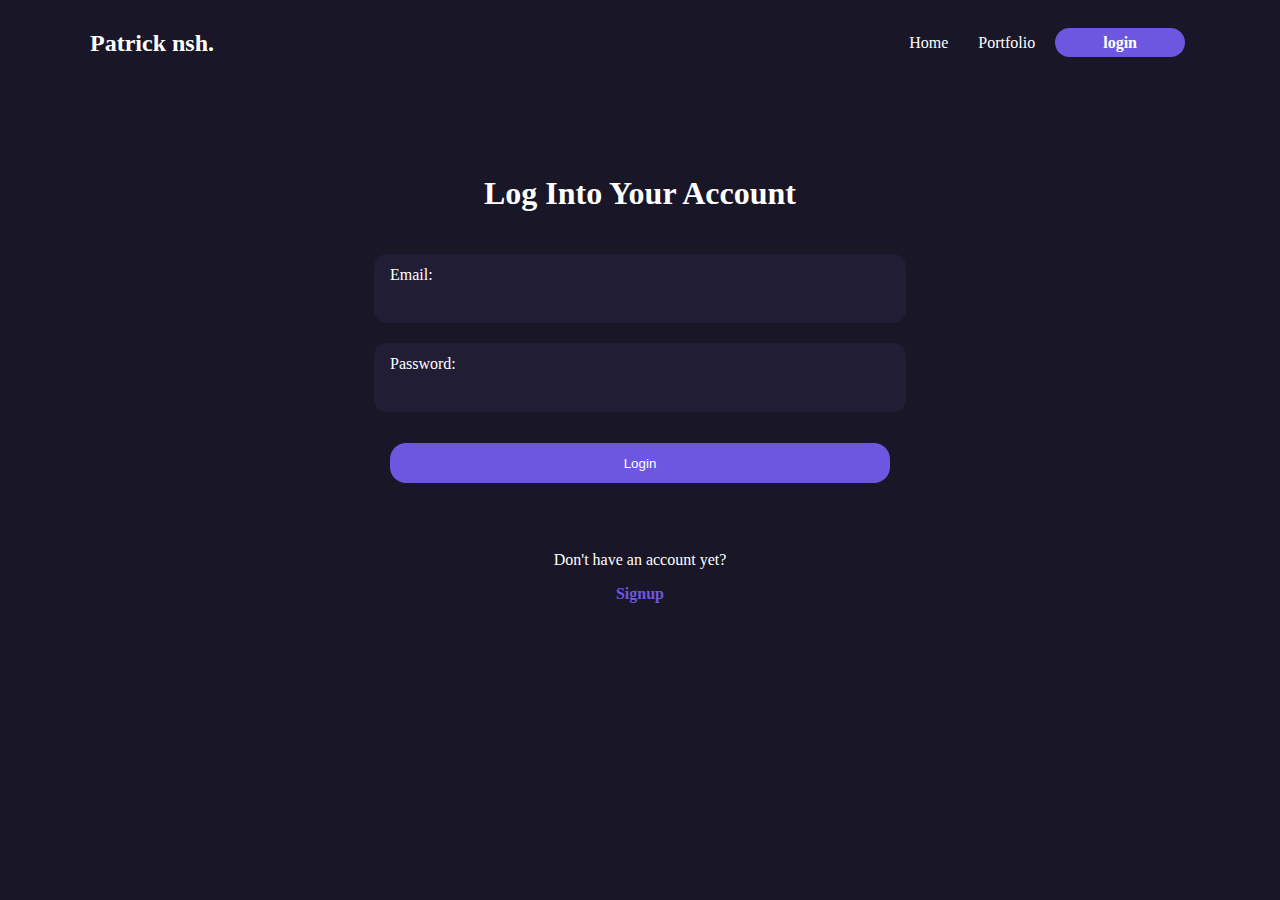
<file: assets/Admin dashboard/index.html>
<!DOCTYPE html>
<html lang="en">
<head>
    <meta charset="UTF-8">
    <meta http-equiv="X-UA-Compatible" content="IE=edge">
    <meta name="viewport" content="width=device-width, initial-scale=1.0">
    <link rel="stylesheet" href="assets/css/styles.css">
    <title>Admin dashboard | Patrick</title>
</head>
<body>
    <div class="container">

      <div class="left">
        <div class="left-container">
            <h1 class="logo"><a href="#">Patrick nsh.</a></h1>
            <nav>
            <ul>
                <li><a href="#">Dashboard</a></li>
                <li><a href="assets/html/messages.html">Messages</a></li>
                <li><a href="assets/html/new-post.html">New post</a></li>
            </ul>

            <div class="logout-btn"><a href="#" class="button" id="logout-btn">Logout</a></div>
        </nav>
        </div>
    </div>

        <div class="right">
            <div class="right-container">
                <div class="hello-text">
                        <h1 class="hello-title">Hello Patrick</h1>
                        <h3 class="hello-subtitle">Welcome to your dashboard</h3>
                </div>
              
                      <!-- BLOG SECTIon -->
              
              <div class="blog">
                    
                    <h2 class="h2">Latest Blog Post</h2>

                    <div class="blog-card-group">
 
                   </div>
              
          
            </div> 
        </div>
    </div>
<script src="assets/js/displayPosts.js"></script>
</body>
</html>
</file>
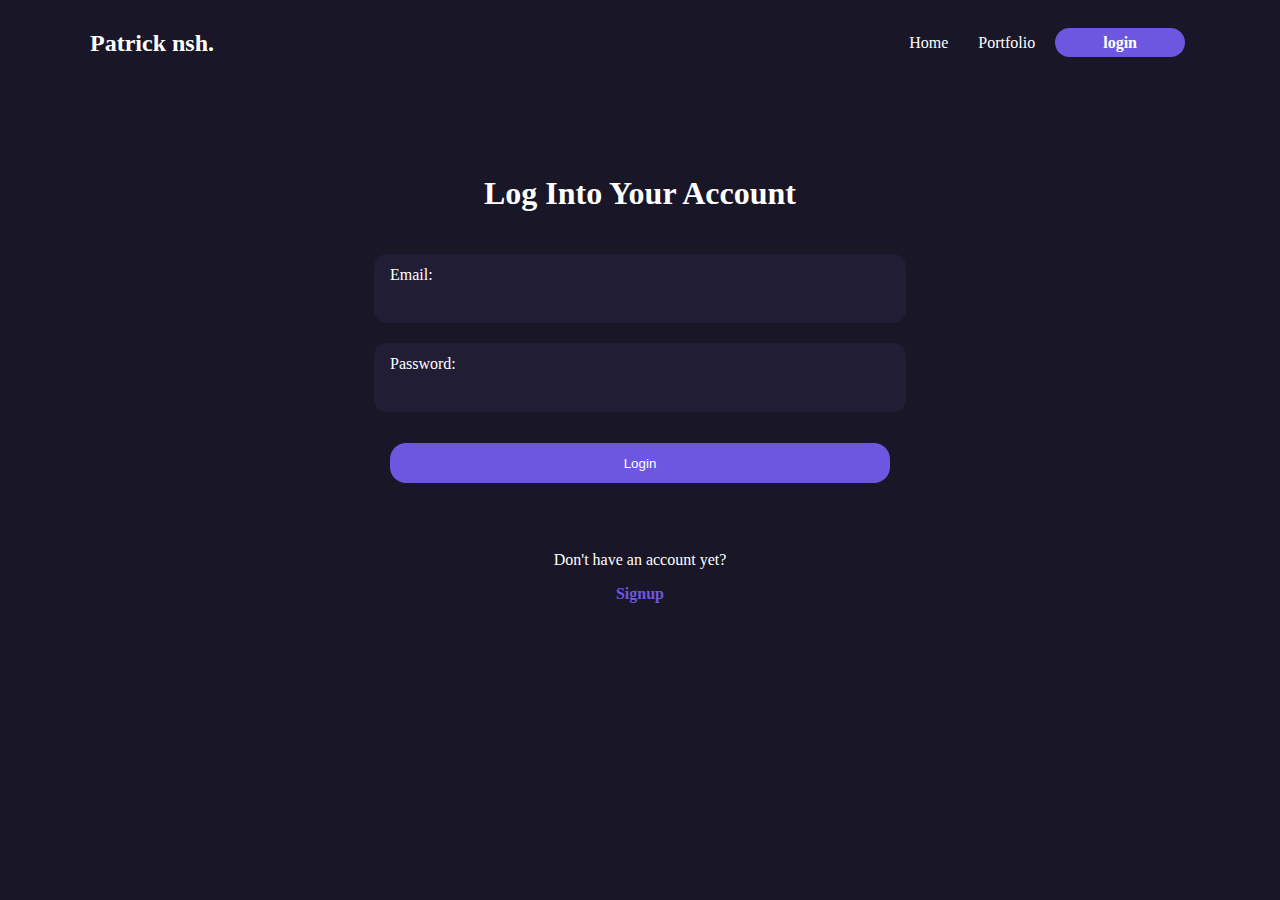
<file: assets/login/login.html>
<!DOCTYPE html>
<html lang="en">
<head>
    <meta charset="UTF-8">
    <meta http-equiv="X-UA-Compatible" content="IE=edge">
    <meta name="viewport" content="width=device-width, initial-scale=1.0">
    <link rel="stylesheet" href="assets/css/style.css">
    <title> login to your account</title>
</head>
<body>

  <div class="navbar">
    <div class="container flex">
        <h2 class="logo">Patrick nsh.</h2>
        <nav>
            <ul>
                <li><a href="../Blog/index.html">Home</a></li>
                <li><a href="../../index.html">Portfolio</a></li>
                <li><a href="" class="btn">login</a></li>
            </ul>
        </nav>
    </div>
</div>

<div class="form__container">

    <div class="title centered"><h1>Log Into Your Account</h1></div>
    <form id="form" onsubmit="signIn(event)">
  
      <div class="form__content">
        <label for="email" class="input__label">Email:</label>
        <input type="email" name="email" id="email" class="form__input"/>
        <div class="error"></div>
      </div>
  
      <div class="form__content">
        <label for="password" class="input__label">Password:</label>
        <input type="password" name="password" id="password" class="form__input" />
        <div class="error"></div>
      </div>
  
        <div class="submit-btn">
          <button type="submit" id="submit" class="submit__btn btn"> Login </button>
        </div>

    </form>

    <div class="form__bottom">
        <div>
          <p>Don't have an account yet?</p> 
          <p> <a href="../signup/signup.html">Signup</a></p>
        </div>
      </div>
</div>
  <!-- <script src="assets/js/validation.js"></script> -->
  <script src="../js/auth.js"></script>
</body>
</html>
</file>
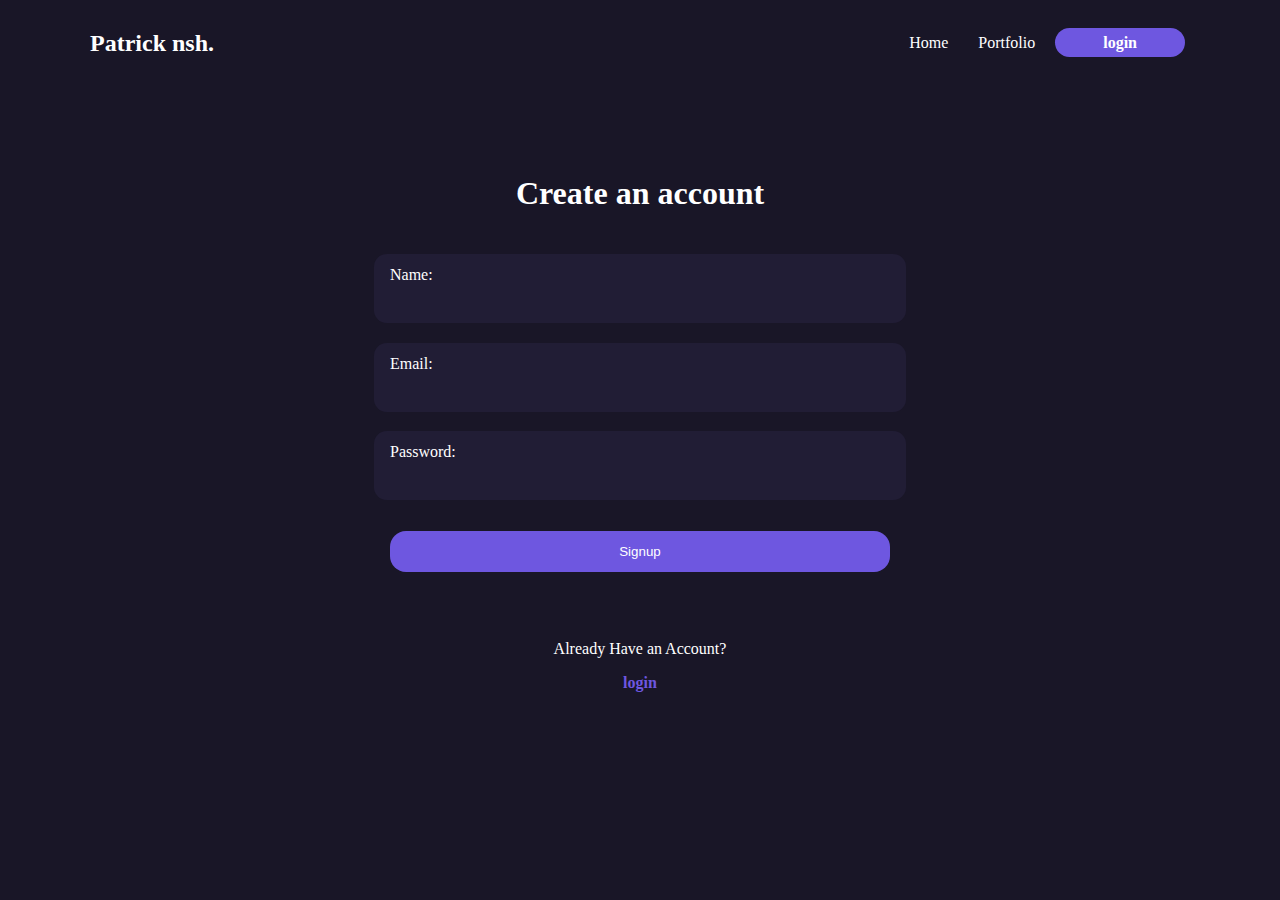
<file: assets/signup/signup.html>
<!DOCTYPE html>
<html lang="en">
<head>
    <meta charset="UTF-8">
    <meta http-equiv="X-UA-Compatible" content="IE=edge">
    <meta name="viewport" content="width=device-width, initial-scale=1.0">
    <link rel="stylesheet" href="assets/css/style.css">
    <title>Create an account</title>
</head>
<body>

  <div class="navbar">
    <div class="container flex">
        <h2 class="logo">Patrick nsh.</h2>
        <nav>
            <ul>
                <li><a href="../Blog/index.html">Home</a></li>
                <li><a href="../../index.html">Portfolio</a></li>
                <li><a href="../login/login.html" class="btn">login</a></li>
            </ul>
        </nav>
    </div>
</div>

<div class="form__container">

    <div class="title centered"><h1>Create an account</h1></div>
    <form id="form" onsubmit="signUp()">

      <div class="form__content">
        <label for="name" class="input__label">Name:</label>
        <input type="text" name="username" id="username" class="form__input"/>
        <div class="error"></div>
      </div>
  
      <div class="form__content">
        <label for="email" class="input__label">Email:</label>
        <input type="email" name="email" id="email" class="form__input"/>
        <div class="error"></div>
      </div>
  
      <div class="form__content">
        <label for="password" class="input__label">Password:</label>
        <input type="password" name="password" id="password" class="form__input" />
        <div class="error"></div>
      </div>
  
      <div class="submit-btn">
        <button type="submit" id="submit" class="submit__btn btn">
          <a href="#">Signup</a>
        </button>
      </div>
    </form>

    <div class="form__bottom">
        <div>
          <p>Already Have an Account?</p> 
          <p> <a href="../login/login.html">login</a></p>
        </div>
      </div>
  </div>

  <!-- <script src="assets/js/validation.js"></script> -->
  <!-- <script src="../js/authLocalStorage.js"></script> -->
  <script src="./assets/js/signup.js"></script>
</body>
</html>
</file>
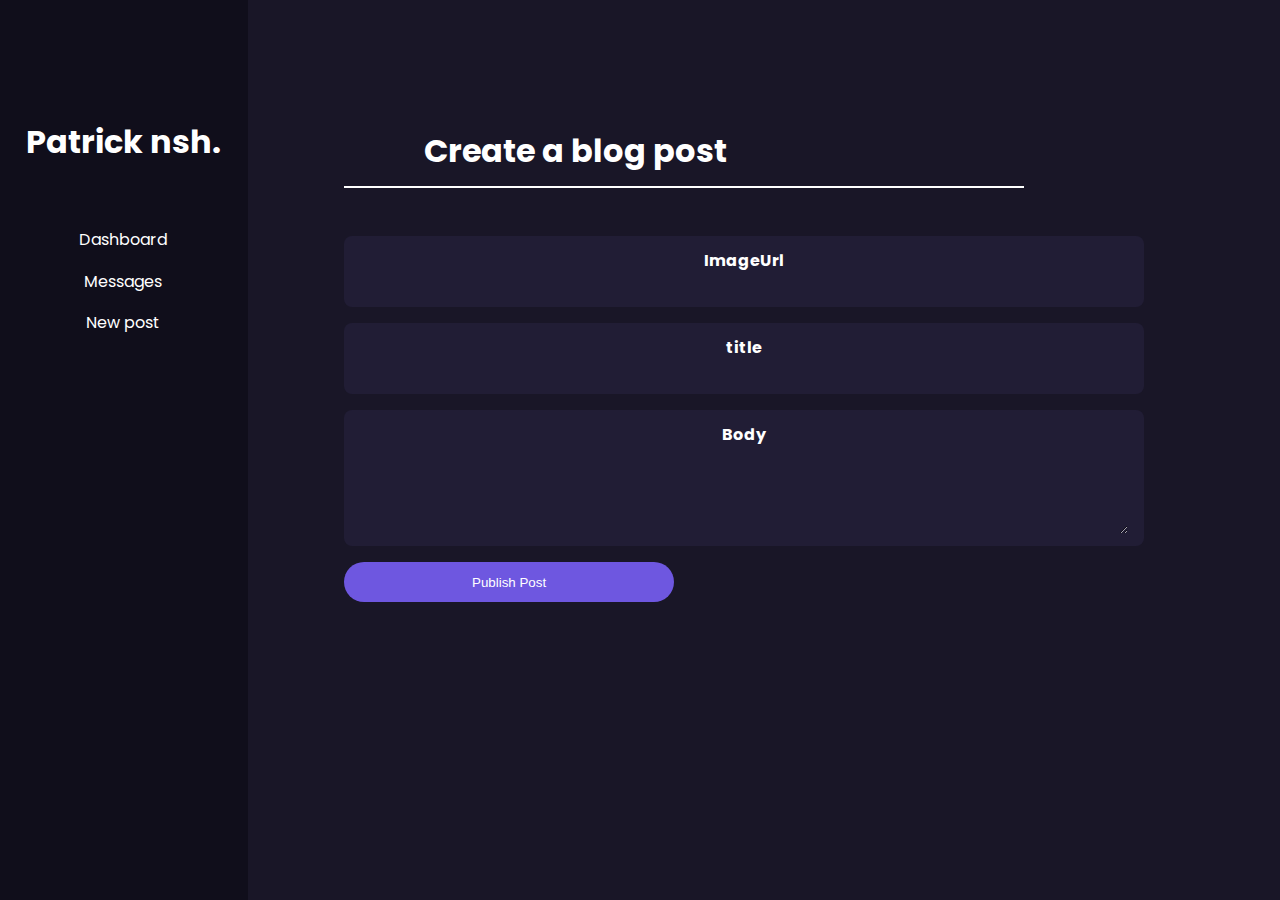
<file: assets/Admin dashboard/assets/html/new-post.html>
<!DOCTYPE html>
<html lang="en">
<head>
    <meta charset="UTF-8">
    <meta http-equiv="X-UA-Compatible" content="IE=edge">
    <meta name="viewport" content="width=device-width, initial-scale=1.0">
    <link rel="stylesheet" href="../css/styles.css">
    <title>Create new post</title>
</head>
<body>
    <div class="container">
        <div class="left">
            <div class="left-container">
                <h1 class="logo"><a href="../../index.html">Patrick nsh.</a></h1>
                <nav>
                <ul>
                    <li><a href="../../index.html">Dashboard</a></li>
                    <li><a href="messages.html">Messages</a></li>
                    <li><a href="#">New post</a></li>
                </ul>
            </nav>
            </div>
        </div>

        <div class="right">
            <div class="right-container">
               
                    <h1 class="new-post--heading" id="create-post-heading">Create a blog post</h1>

                <form action="" id="new-post-form">
                    <div class="contact__inputs grid">
                     <div class="contact__content">
                        <label for="image" class="contact__label">ImageUrl</label>
                        <input type="text" class="contact__input upload__img" id="image-url" name="image" />
                     </div>

                     <div class="contact__content">
                        <label for="title" class="contact__label">title</label>
                        <input type="text" class="contact__input" id="title" name="title"/>
                      </div>

                    </div>

                    <div class="contact__content">
                      <label for="body" class="contact__label">Body</label>
                      <textarea type="text" class="contact__input"  rows="5" id="body" name="body"></textarea>
                    </div>
                    
                    <input type="submit" class="submit__btn" value="Publish Post" id="submitBtn" />
                  </form>
           
            </div>
        </div>
    </div>

    <script src="../js/createPost.js"></script>
</body>
</html>
</file>
<file: assets/Admin dashboard/assets/css/styles.css>
@import url('https://fonts.googleapis.com/css2?family=Poppins:wght@400;500;600&display=swap');

* {
    box-sizing: border-box;
    margin: 0;
    padding: 0;
}

body {
    font-family: 'Poppins', 'san-serif';
    color: #fff;
    background-color: #191627;
    line-height: 1.6;
}

h1 {
    margin: 20px 0;
}

ul {
    list-style-type: none;
}

a {
    text-decoration: none;
    color: #fff;
}

a:hover {
    color: #6E57E0;
}

.flex {
  display: flex;
  justify-content: space-between;
}

.container {
    display: grid;
    grid-template-columns: 20% 80%;
    height: 100%;
    height: 100vh;
}

.left {
  padding: 6rem 0;
  background-color: #100E1B;
  color: #fff;
  text-align: center;
  margin-left: -2rem;
}

.left-container ul {
  justify-content: space-around;
  padding: 2rem 0;
}

.left-container li {
  padding: .50rem;
  font-size: 1rem;
}

.logout-btn {
  bottom: 0;
}

.right {
    background-color: #191627;
    color: #fff;
}

.right-container {
    padding: 6rem;
}

.right-container h1 {
    line-height: .2;
    /* color: #a8a8ac; */
}

.blogs-title {
    margin: 3rem 0;
}

.right-container .hello-text {
    padding-bottom: 2rem;
}

/*- BLOG SECTION -*/

.main {
    background: #1a212d;
    padding: 5rem 0;
    width: 100%;
  }
  
  .blog .h2 {
    line-height: 1.3;
    margin-bottom: 3rem;
    text-align: center;
  }
  
  .blog-card-group { margin-bottom: 3rem; }
  
  .blog-card {
    background: #211D35;
    padding: 10px;
    margin-bottom: 1rem;
    border-radius: 10px;
    box-shadow: 0 10px 10px hsla(0, 0%, 0%, 0.05);
    transition: 0.25s ease;
  }
  
  .blog-card:hover {
    transform: translateY(-2px);
    box-shadow: 0 10px 10px hsla(0, 0%, 0%, 0.1);
  }
  
  .blog-card-banner { display: none; }
  
  .blog-content-wrapper { padding: 10px 5px; }
  

  .btn {
    background: #413A67;
    border: none;
    color: #fff;
    font-weight: 600;
    padding: 0.25rem 1rem;
    border-radius: 5px;
    margin-bottom: 1rem;
  }
  
  .btn:hover {
    background: inherit;
    border: 1px solid #fff;
    color: #6E57E0;
  }

  .btn-edit, .btn-delete{
      padding: .5rem 5rem;
  }

  .btn-edit {
      background-color: #cc7421;
  }

  .btn-delete {
    background-color: #db3737;
}
  
  
  .blog-card .h3 {
    line-height: 1.4;
    margin-bottom: 1rem;
  }
  
  .blog-card .h3:hover {
    text-decoration: underline;
    text-decoration-thickness: 2px;
  }
  
  .blog-text,
  .profile-wrapper { display: none; }
  
  .blog .wrapper {
    display:         flex;
    justify-content: space-between;
    align-items:     center;
    flex-wrap:       wrap;
    gap: 15px;
  }
  
  
  .blog .text-sm {
    display:     flex;
    align-items: center;
    gap: 5px;
  }
  
  .blog .separator {
    margin: 0 3px; /* fallback for margin-inline */
    width:  3px;
    height: 3px;
    border-radius: 3px;
  }
  
  .blog ion-icon { --ionicon-stroke-width: 50px; }
  

  /* MESSAGE STYLES */
.message-card {
    background: #211D35;
    width: 700px;
    padding: 10px;
    margin: 3rem 8rem;
    border-radius: 10px;
    box-shadow: 0 10px 10px hsla(0, 0%, 0%, 0.05);
    transition: 0.25s ease;
  }

  .messages-heading {
      padding: 2rem 8rem;
      border-bottom: 2px solid #fff;
  }
  
  .message-content {
    margin: 20px;
  }


  /* NEW POST STYLES */
  .contact__form {
    width: 80%;
}

.contact__content {
    width: 800px;
    background-color: #211D35;
    border-radius: .5rem;
    padding: .75rem 1rem .25rem;
    text-align: center;
    margin: 1rem auto;
}

.new-post--heading {
    padding: 2rem 5rem;
    border-bottom: 2px solid #fff;
    margin-bottom: 3rem;
}

.contact__label {
    font-weight: bold;
    color: white;
}

.contact__input {
    width: 100%;
    text-align: center;
    background-color: #211D35;
    color: white;
    border: none;
    outline: none;
    padding: .25rem .5rem .5rem 0;
}

.contact__content button {
    background-color: #6E57E0;
    border: none;
}

.submit__btn {
    background-color: #6E57E0;
    /* width: 500px; */
    padding: .8rem 8rem;
    border-radius: 2rem;
    color: white;
    border: none;
}

@media (max-width: 698px) {
    .container {
        grid-template-columns: 100%;
    }

    .right {
        text-align: center;
        height: 100vh;
    }

    .left {
        height: 22vh;
        padding: .2rem;
    }

    .left-container {
        display: grid;
        text-align: center;
    }

    .left-container ul {
        display: flex;
        justify-content: space-around;
        padding: 0;
    }

    .left-container li {
        /* padding: 1rem .75rem; */
        font-weight: bold;
    }

    .right-container {
        padding: 0;
    }

    .btn-edit, .btn-delete {
      padding: .5rem 3rem;
    }

    .wrapper-flex {
      padding: 1rem 3rem;
      display: flex;
      justify-content: space-between;
    }

    /* NEW POST MEDIA QUERIES */
    .contact__form {
        width: 100%;
    }

    .contact__content {
        width: auto;
        margin: 1rem;
    }


    /* MESSAGES MEDIA QUERIES */
    .message-card {
        width: auto;
        margin: 1rem;
      }

      .messages-heading {
          width: auto;
          font-size: 1rem;
          line-height: 1.4;
      }
}


/*- MEDIA QUERIES -*/

/**
 * responsive for larger than 550px screen
 */

 @media (min-width: 550px) {

    :root {

  /*typography  */
  
      --fs-base: 0.90rem;
  
    }
  
  
    /* BLOG */
  
    .blog-card {
      display: grid;
      grid-template-columns: 3fr 4fr;
      gap: 20px;
    }
  
    .blog-card-banner {
      display: block;
      overflow: hidden;
      border-radius: 5px;
    }
  
    .blog-banner-img {
      width:  100%;
      height: 100%;
      object-fit: cover;
    }
  
  }
  
  /* responsive for larger than 650px screen */
 @media (min-width: 650px) {
  
    :root {
  
      /* typography */
      --fs-1: 2.25rem;
  
    }

    /* REUSED STYLE  */
  
    .container { padding: 0 30px; }
  
    /* HEADER  */
  
    .navbar { padding: 30px 0; }
  
    /* BLOG */
  
    .blog .h2 {
      position: relative;
      text-align: left;
    }
  
    .blog .h2::before {
      content: '';
      position: absolute;
      top:  0;
      left: 0;
      background: var(--action-primary);
      width:  5px;
      height: 100%;
      border-radius: 5px;
    }
  
    .blog-text,
    .profile-wrapper { display: block; }
  
    .blog-text {
      color: var(--foreground-secondary);
      font-size: var(--fs-4);
      display: -webkit-box;
      line-clamp: 3;
      -webkit-line-clamp: 3;
      -webkit-box-orient: vertical;
      overflow: hidden;
      margin-bottom: 1rem;
    }
  
    .blog .wrapper-flex {
      display:         flex;
      justify-content: start;
      align-items:     center;
      gap: 10px;
    }
  
    .blog .wrapper {
      flex-direction: column;
      align-items: start;
      gap: 0;
    }
  
  
  }
  
  
  /* responsive for larger than 768px screen */
  
  @media (min-width: 768px) {
    /* REUSED STYLE  */
  
    .container { max-width: 800px; }
  
  }
  
  
  /* responsive for larger than 1024px screen */
  @media (min-width: 1024px) {
  
    :root {
  
      /** typography  */
      --fs-base: 1rem;
      --fs-1: 3rem;
  
    }
  
    /* REUSED STYLE */
  
    .container { max-width: 1150px; }
  
    /* HEADER */
  
    header .btn-group { display: none; }
  
    header .flex-wrapper {
      display: flex;
      gap: 30px;
    }
  
    .desktop-nav {
      display:     flex;
      align-items: center;
      gap: 30px;
    }
  
    /* MAIN  */
  
    .main .container {
      display: grid;
      grid-template-columns: 5fr 2fr;
      gap: 60px;
    }
  
  }
</file>
<file: assets/login/assets/css/style.css>
body {
    background-color: #191627;
    color: #fff;
}

a {
    color: #fff;
    text-decoration: none;
}

h1,
h2 {
    line-height: 1.2;
    margin: 10px 0;
}

.container {
    max-width: 1100px;
    margin: 0 auto;
    overflow: auto;
    padding: 0 40px;
}

.flex {
    display: flex;
    justify-content: center;
    align-items: center;
    height: 100%;
}

.centered {
    text-align: center;
}

.navbar {
    color: #fff;
    height: 70px;
}

.navbar ul {
    display: flex;
    list-style: none;
}

.navbar a {
    color: #fff;
    padding: 10px;
    margin: 0 5px;
}

.navbar a:hover {
    color: #6E57E0;
}

.navbar .flex {
    justify-content: space-between;
}

.navbar ul .btn {
    padding: .4rem 3rem;
    font-weight: bold;
}


.form__container {
    margin: 4rem auto;
}

.form__container h1 {
    padding: 2rem;
}


.form__content{
    margin: auto;
    width: 500px;
    background: #211d35;
    border-radius: .8rem;
    padding: .75rem 1rem .25rem;
    margin-bottom: 1.2rem;
}

.input__label{
    font-size: var(--smaller-font-size);
    color: #fff;
}


.form__input{
    width: 100%;
    background: #211d35;
    color: #fff;
    font-family: var(--body-font);
    font-size: var(--small-font-size);
    border: none;
    outline: none;
    padding: .25rem .5rem .5rem 0;
}

.form__bottom {
    text-align: center;
    margin-top: 4rem;
}

.form__bottom a {
    color: #6E57E0;
    font-weight: bold;
}

.error {
    color: #af4444;
    font-size: 14.5px;
    margin-top: 5px;
  }

.btn {
    cursor: pointer;
    border: none;
    border-radius: 1rem;
    color: #fff;
    background-color: #6E57E0;
    padding: .8rem 0;
}

.btn:hover {
    background: transparent;
    border: 1px solid #fff;
}


.submit__btn {
    width: 500px;
}

.submit-btn {
    margin: auto;
    width: 500px;
    border-radius: .8rem;
    padding: .75rem 1rem .25rem;
    margin-bottom: 1.2rem;
}


@media (max-width: 900px) {

    .navbar .flex {
        flex-direction: column;
        margin: auto;
        height: 110px;
    }
  
    form,
    .form__container {
      width: auto;
    }
  
    form .btn {
        margin: auto;
    }

    .form__content,
    .submit__btn {
        width: 300px;
    }

  }
  
  @media (max-width: 425px) {
    form {
      padding: 20px;
    }
  }
</file>
<file: assets/signup/assets/css/style.css>
body {
    background-color: #191627;
    color: #fff;
}

a {
    color: #fff;
    text-decoration: none;
}

h1,
h2 {
    line-height: 1.2;
    margin: 10px 0;
}

.container {
    max-width: 1100px;
    margin: 0 auto;
    overflow: auto;
    padding: 0 40px;
}

.flex {
    display: flex;
    justify-content: center;
    align-items: center;
    height: 100%;
}

.centered {
    text-align: center;
}

.navbar {
    color: #fff;
    height: 70px;
}

.navbar ul {
    display: flex;
    list-style: none;
}

.navbar a {
    color: #fff;
    padding: 10px;
    margin: 0 5px;
}

.navbar a:hover {
    color: #6E57E0;
}

.navbar .flex {
    justify-content: space-between;
}

.navbar ul .btn {
    padding: .4rem 3rem;
    font-weight: bold;
}


.form__container {
    margin: 4rem auto;
}

.form__container h1 {
    padding: 2rem;
}

 form {
    margin: auto;
}

.form__content{
    margin: auto;
    width: 500px;
    background: #211d35;
    border-radius: .8rem;
    padding: .75rem 1rem .25rem;
    margin-bottom: 1.2rem;
}

.input__label{
    font-size: var(--smaller-font-size);
    color: #fff;
}


.form__input{
    width: 100%;
    background: #211d35;
    color: #fff;
    font-family: var(--body-font);
    font-size: var(--small-font-size);
    border: none;
    outline: none;
    padding: .25rem .5rem .5rem 0;
}

.form__bottom {
    text-align: center;
    margin-top: 4rem;
}

.form__bottom a {
    color: #6E57E0;
    font-weight: bold;
}

.error {
    color: #af4444;
    font-size: 14.5px;
    margin-top: 5px;
  }

.btn {
    cursor: pointer;
    border: none;
    border-radius: 1rem;
    color: #fff;
    background-color: #6E57E0;
    padding: .8rem 5rem;
}

.btn:hover {
    background: transparent;
    border: 1px solid #fff;
}

.submit__btn {
    width: 500px;
}

.submit-btn {
    margin: auto;
    width: 500px;
    border-radius: .8rem;
    padding: .75rem 1rem .25rem;
    margin-bottom: 1.2rem;
}


@media (max-width: 900px) {

    .navbar .flex {
        flex-direction: column;
        margin: auto;
        height: 110px;
    }
  
    form,
    .form__container {
      width: auto;
    }
  
    form .btn {
        margin: auto;
    }

  }
  
  @media (max-width: 425px) {
    form {
      padding: 20px;
    }
  }
</file>
